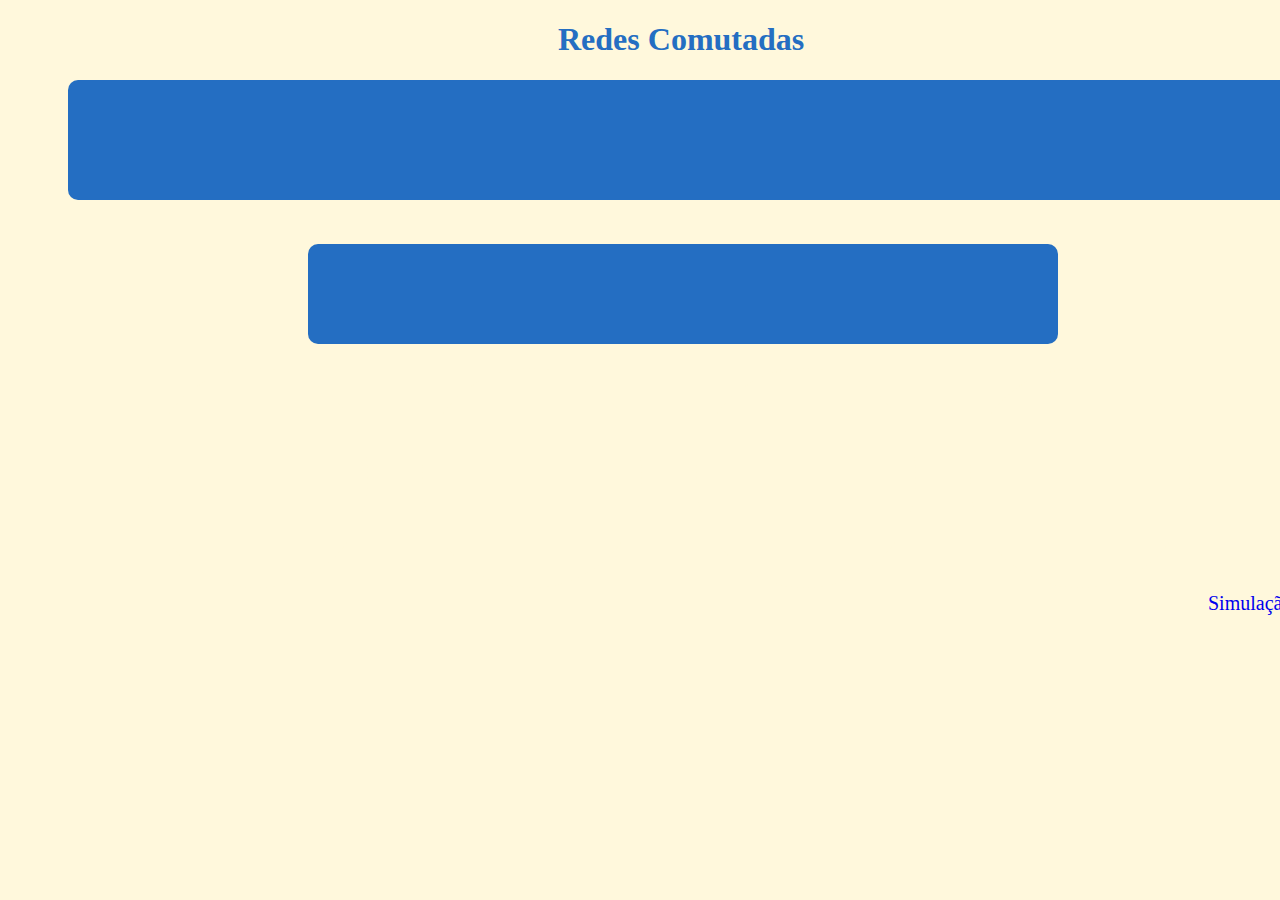
<file: index.html>
<!DOCTYPE html>
<html lang="pt-br">
    <head>
        <meta charset="UTF-8">
        <meta http-equiv="X-UA-Compatible" content="IE=edge">
        <meta name="viewport" content="width=device-width, initial-scale=1.0">
        <title>Simulação</title>

        <!--CSS-->
        <link rel="stylesheet" href="css/styleindex.css"> 
    </head>
    <body>
        <h1>Redes Comutadas</h1>

        <div id="divcomutacao" onmouseenter = "entrarcomutacao()"></div>

        <div id="divtipos" onmouseenter = "entrartipos()", onclick = "clicartipos()">
        </div>

        </br>
        <div id="divtipouni" onmouseenter = "entrartipouni()", onmouseout  = "sairtipouni()" >
        </div>

        <div id="divtipomulti" onmouseenter = "entrartipomulti()", onmouseout = "sairtipomulti()">
        </div>

        <div id="divtipoany" onmouseenter = "entrartipoany()", onmouseout = "sairtipoany()">
        </div>

        <div id="divtipobroad" onmouseenter = "entrartipobroad()", onmouseout = "sairtipobroad()">
        </div>

        <a href="simulacao.html">Simulação</a>

        <script src="javascript/scriptindex.js"></script>
        
    </body>
</html>
</file>
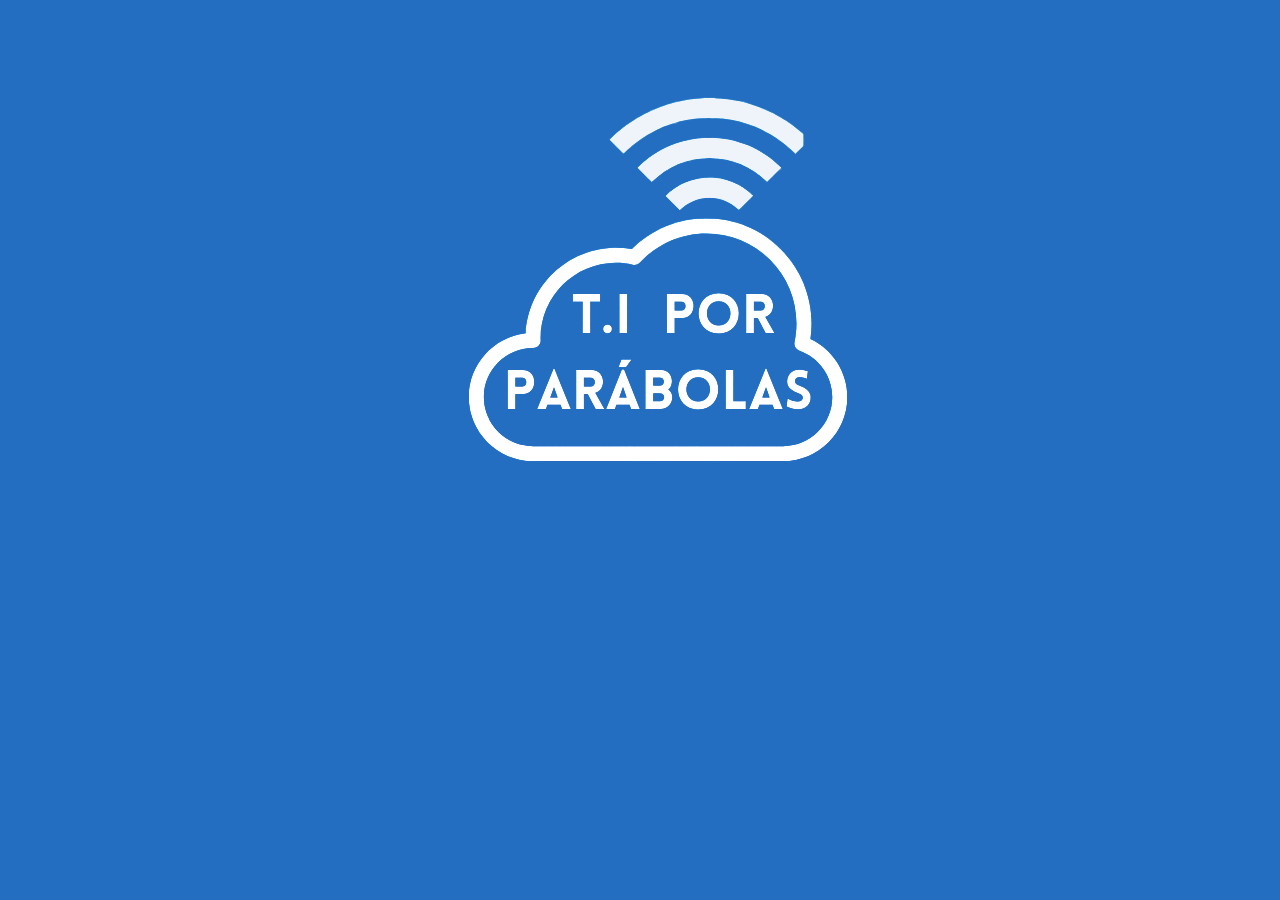
<file: finish.html>
<!DOCTYPE html>
<html lang="pt-br">
<head>
    <meta charset="UTF-8">
    <meta http-equiv="X-UA-Compatible" content="IE=edge">
    <meta name="viewport" content="width=device-width, initial-scale=1.0">
    <title>Finish</title>
    
    <!--CSS-->
    <link rel="stylesheet" href="css/stylefinish.css"> 
    
</head>
<body>
    <img src="img\logo_tp.png">
</body>
</html>
</file>
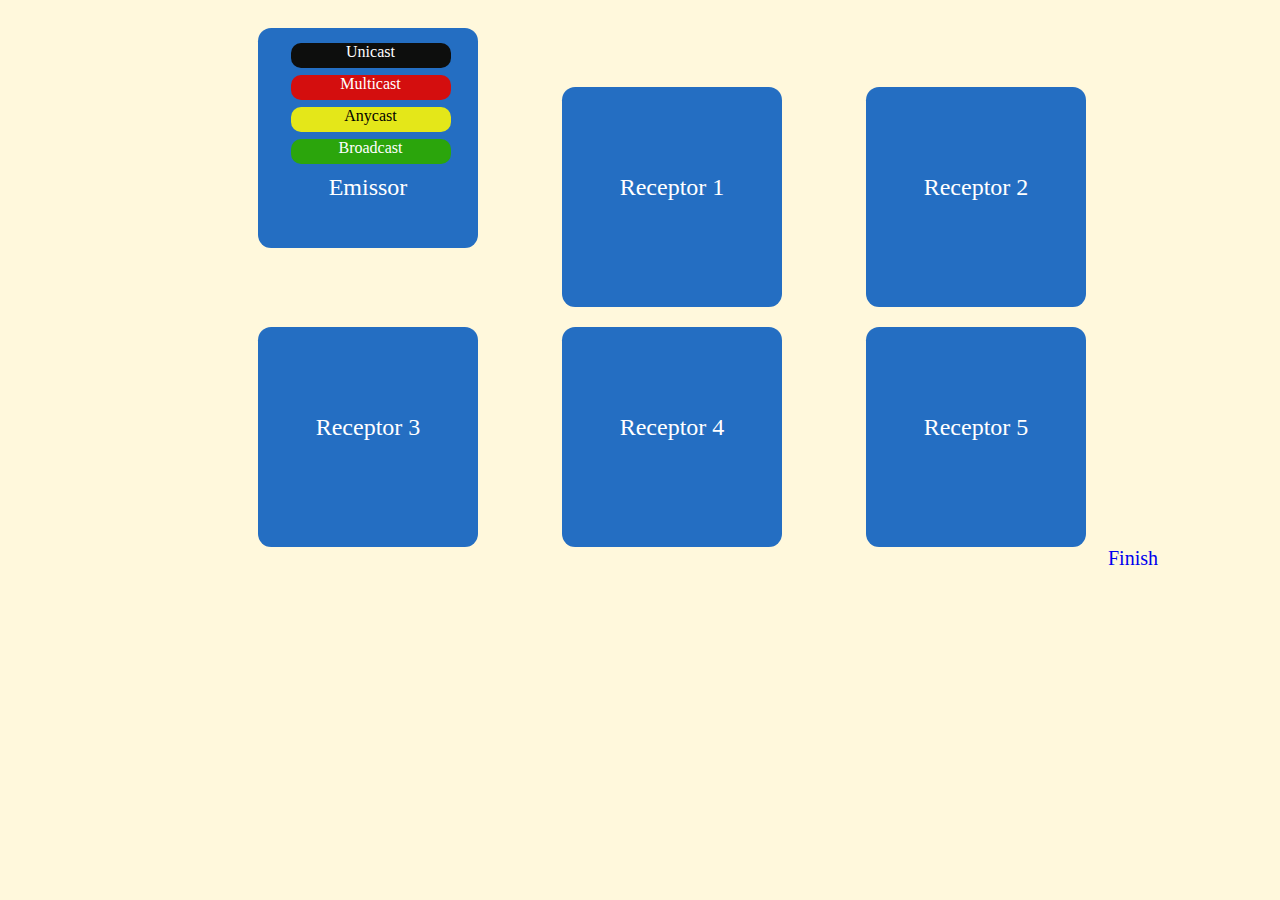
<file: simulacao.html>
<!DOCTYPE html>
<html lang="pt-br">
<head>
    <meta charset="UTF-8">
    <meta http-equiv="X-UA-Compatible" content="IE=edge">
    <meta name="viewport" content="width=device-width, initial-scale=1.0">
    <title>Simulador Redes Comutadas</title>
    
    <!--CSS-->
    <link rel="stylesheet" href="css/stylesimulacao.css">
</head>
<body>
        <div id="area1">
            <div id="unicast">
                Unicast
            </div>
            <div id="multicast">
                Multicast
            </div>
            <div id="anycast">
                Anycast
            </div>
            <div id="broadcast">
                Broadcast
            </div>
            <p>Emissor</p>
        </div>

        <div id="area2">
            Receptor 1
        </div>

        <div id="area3">
            Receptor 2
        </div>

         </br>
        <div id="area4">
            Receptor 3
        </div>

        <div id="area5">
            Receptor 4
        </div>
        <div id="area6">
            Receptor 5
        </div>
        <a href="finish.html">Finish</a>

    <script src="javascript/scriptsimulacao.js"></script>
</body>
</html>
</file>
<file: css/styleindex.css>
h1{
    margin-left: 550px;
    color: rgb(36, 110, 194);
}
a{
    font: normal 15pt Verdana;
    margin-left: 1200px;
    margin-top: 25px;
    text-decoration: none;
}

body{
    background-color: cornsilk;
}
div{
    border-radius: 50%;
    display: inline-block;
}

div#divcomutacao{
    background-color: rgb(36, 110, 194);
    color: white;
    font: normal 14pt Verdana;
    width: 1250px;
    height: 120px ;
    line-height: 120px;
    text-align: center;
    margin-left: 60px;
    border-radius: 10px;
}

div#divtipos{
    background-color: rgb(36, 110, 194);
    color: white;
    font: normal 18pt Verdana;
    width: 750px;
    height: 100px ;
    line-height: 100px;
    text-align: center;
    margin-left: 300px;
    margin-top: 40px;
    border-radius: 10px;
}

div#divtipouni{
    background-color: cornsilk;
    color: white;
    font: normal 18pt Verdana;
    width: 220px;
    height: 220px ;
    line-height: 200px;
    text-align: center;
    margin-top: 20px;
    margin-left: 140px;
}

div#divtipomulti{
    background-color: cornsilk;
    color: white;
    font: normal 18pt Verdana;
    width: 220px;
    height: 220px ;
    line-height: 200px;
    text-align: center;
    margin-top: 20px;
    margin-left: 50px;
}

div#divtipoany{
    background-color: cornsilk;
    color: black;
    font: normal 18pt Verdana;
    width: 220px;
    height: 220px ;
    line-height: 200px;
    text-align: center;
    margin-top: 20px;
    margin-left: 50px;
}

div#divtipobroad{
    background-color: cornsilk;
    color: white;
    font: normal 18pt Verdana;
    width: 220px;
    height: 220px ;
    line-height: 200px;
    text-align: center;
    margin-top: 20px;
    margin-left: 50px;
}
</file>
<file: css/stylefinish.css>
body{
    background-color: rgb(36, 110, 194)
}

img{
    margin-left: 400px;
    margin-top: 40px;
}
</file>
<file: css/stylesimulacao.css>
p{
    margin-top: 10px;
    color: white;
    font: normal 18pt Verdana;
}
    
body{
    background-color: cornsilk;
}
div{
    display: inline-block;
    border-radius: 6%;
}
a{
    font: normal 15pt Verdana;
    margin-left: 1100px;
    margin-top: 20px;
    text-decoration: none;
}
div#area1{
    background-color: rgb(36, 110, 194);
    color: white;
    font: normal 18pt Verdana;
    width: 220px;
    height: 220px ;
    text-align: center; 
    margin-left: 250px;
    margin-top: 20px;
}

div#area2{
    background-color: rgb(36, 110, 194);
    color: white;
    font: normal 18pt Verdana;
    width: 220px;
    height: 220px ;
    line-height: 200px;
    text-align: center;
    margin-left: 80px;

}

div#area3{
    background-color: rgb(36, 110, 194);
    color: white;
    font: normal 18pt Verdana;
    width: 220px;
    height: 220px ;
    line-height: 200px;
    text-align: center;
    margin-left: 80px;
}

div#area4{
    background-color: rgb(36, 110, 194);
    color: white;
    font: normal 18pt Verdana;
    width: 220px;
    height: 220px ;
    line-height: 200px;
    text-align: center;
    margin-left: 250px;
}

div#area5{
    background-color: rgb(36, 110, 194);
    color: white;
    font: normal 18pt Verdana;
    width: 220px;
    height: 220px ;
    line-height: 200px;
    text-align: center;
    margin-left: 80px;
}

div#area6{
    background-color: rgb(36, 110, 194);
    color: white;
    font: normal 18pt Verdana;
    width: 220px;
    height: 220px ;
    line-height: 200px;
    text-align: center;
    margin-top: 20px;
    margin-left: 80px;
}

div#unicast{
    background-color: rgb(13, 14, 13);
    color: white;
    font: normal 12pt Verdana;
    width: 160px;
    height: 25px;
    text-align: center;
    margin-left: 5px;
    border-radius: 10px;
    margin-top: 15px;
}

div#multicast{
    background-color: rgb(212, 14, 14);
    color: white;
    font: normal 12pt Verdana;
    width: 160px;
    height: 25px;
    text-align: center;
    margin-left: 5px;
    border-radius: 10px;
}

div#anycast{
    background-color: rgb(228, 231, 25);
    color: black;
    font: normal 12pt Verdana;
    width: 160px;
    height: 25px;
    text-align: center;
    margin-left: 5px;
    border-radius: 10px;
}
div#broadcast{
    background-color: rgb(43, 165, 12);
    color: white;
    font: normal 12pt Verdana;
    width: 160px;
    height: 25px;
    text-align: center;
    margin-left: 5px;
    border-radius: 10px;
}
</file>
